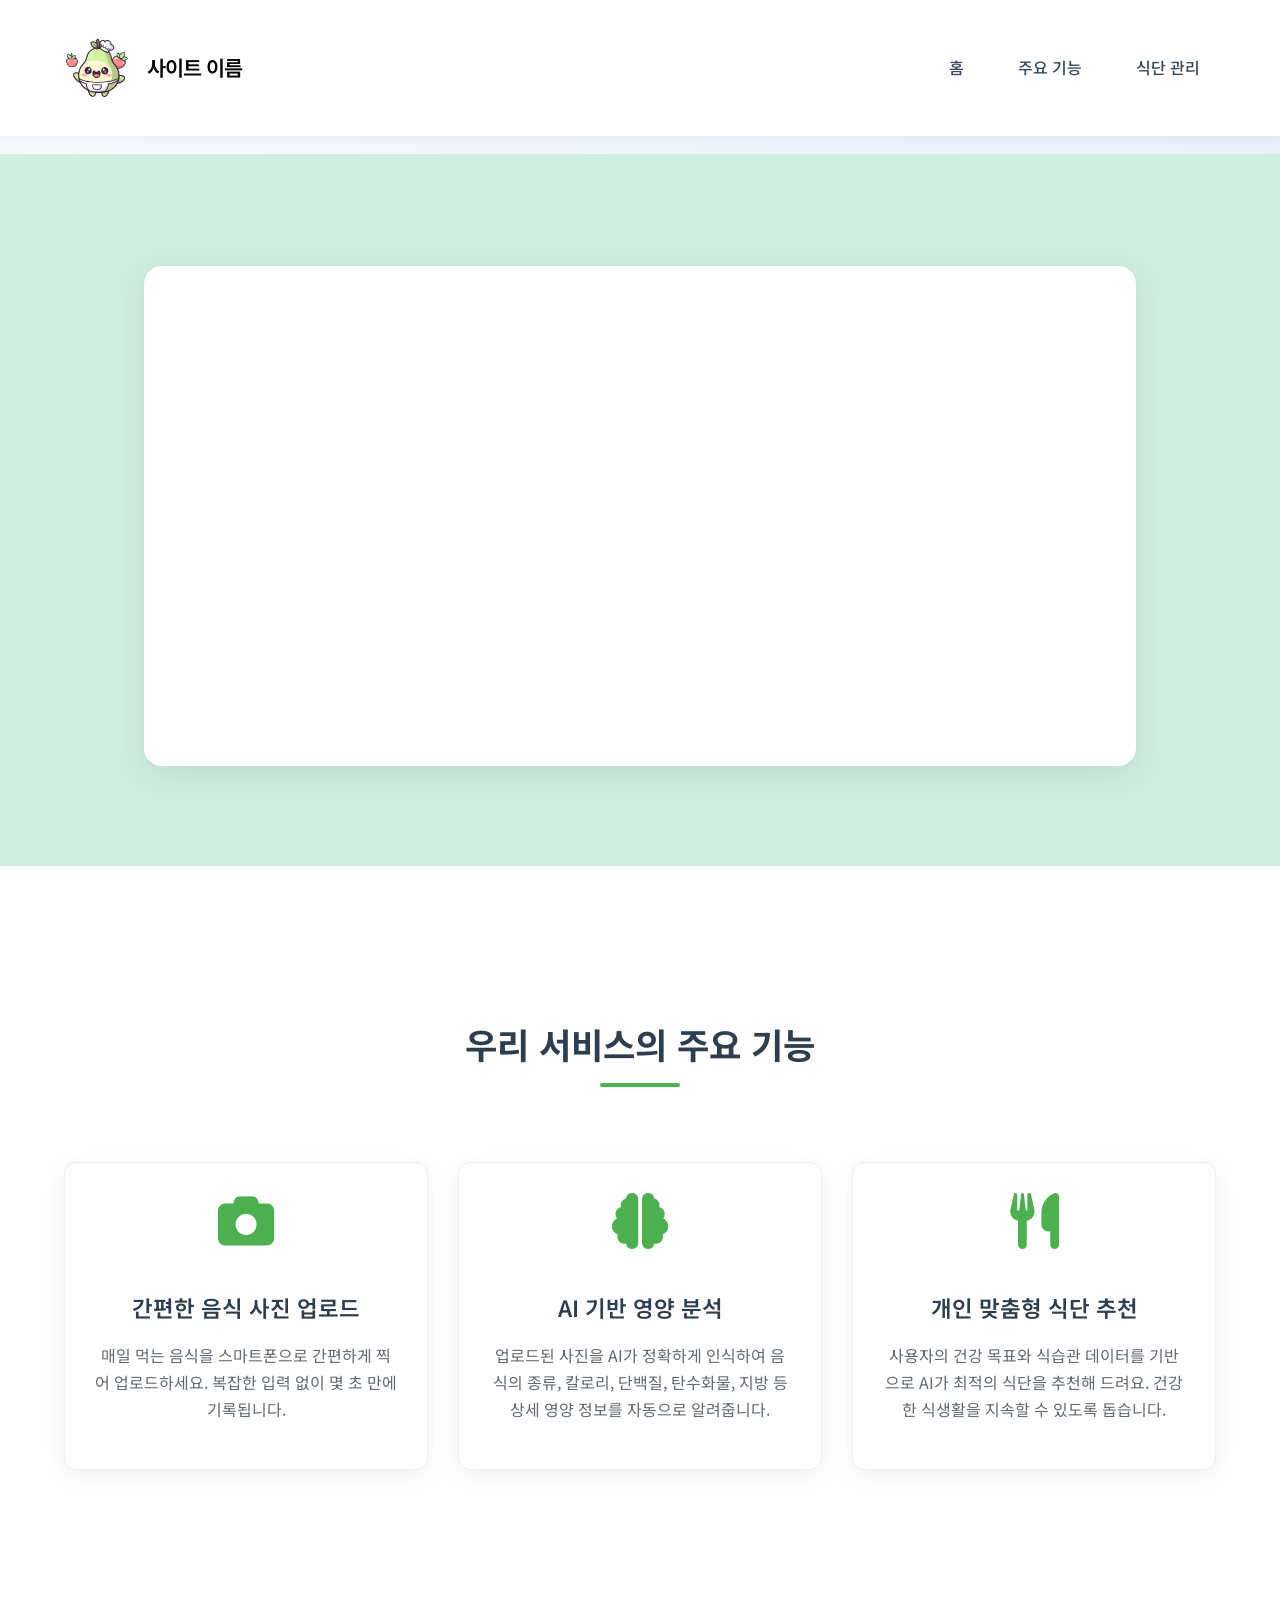
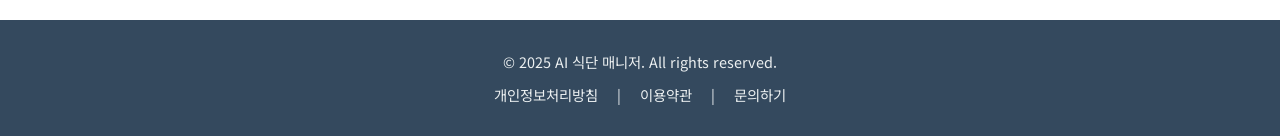
<file: index.html>
<!DOCTYPE html>
<html lang="ko">

<head>
    <meta charset="UTF-8">
    <meta name="viewport" content="width=device-width, initial-scale=1.0">
    <title>건강 한 끼</title>
    <link href="https://fonts.googleapis.com/css2?family=Noto+Sans+KR:wght@400;700&display=swap" rel="stylesheet">
    <link rel="stylesheet" href="https://cdnjs.cloudflare.com/ajax/libs/font-awesome/6.0.0-beta3/css/all.min.css">
    <link rel="stylesheet" href="css/style.css">
    <style>
        body {
            font-family: 'Noto Sans KR', sans-serif;
            background: linear-gradient(120deg, #f8fafc 0%, #e0eafc 100%);
            margin: 0;
            line-height: 1.6;
            /* 가독성을 위해 추가 */
            color: #333;
            /* 기본 글자색 설정 */
        }

        /* 헤더 전체 스타일 (상단 바) */
        header {
            background: #fff;
            box-shadow: 0 2px 12px rgba(44, 62, 80, 0.06);
            /* margin: 0 auto; 와 text-align: center; 는 .container에 의해 처리되므로 제거 */
            width: 100%;
            /* 헤더는 항상 전체 너비 */
        }

        /* 헤더 내부 콘텐츠를 담는 컨테이너 */
        .header-content-wrapper {
            /* .container 대신 더 명확한 이름 사용 */
            max-width: 1200px;
            /* 콘텐츠 최대 너비 */
            margin: 0 auto;
            /* 가운데 정렬의 핵심 */
            display: flex;
            /* Flexbox 활성화 */
            align-items: center;
            /* 수직 가운데 정렬 (로고와 네비게이션) */
            justify-content: space-between;
            /* 로고와 네비게이션을 양 끝으로 벌림 */
            padding: 18px 24px;
            /* 좌우 여백 추가 */
            box-sizing: border-box;
            /* 패딩이 너비에 포함되도록 */
        }

        /* 로고 영역 */
        .logo-area {
            display: flex;
            align-items: center;
            text-decoration: none;
        }

        .logo-img {
            height: 70px;
            width: 70px;
            margin-right: 13px;
        }

        .brand-name {
            font-size: 1.3rem;
            font-weight: 600;
            color: #080707;
            letter-spacing: -1px;
            margin: 0;
            /* h1 기본 마진 제거 */
        }

        /* 네비게이션 메뉴 */
        nav ul {
            display: flex;
            list-style: none;
            gap: 22px;
            /* 메뉴 아이템 간 간격 */
            margin: 0;
            padding: 0;
        }

        nav ul li a {
            text-decoration: none;
            color: #34495e;
            font-weight: 500;
            padding: 9px 16px;
            border-radius: 6px;
            transition: background 0.2s, color 0.2s;
            white-space: nowrap;
            /* 메뉴 텍스트가 줄바꿈되지 않도록 */
        }

        nav ul li a:hover,
        nav ul li a.active {
            color: #4CAF50;
            background-color: rgba(76, 175, 80, 0.1);
            /* 호버 시 배경색 추가 */
        }

        /* 기존 .container 스타일은 더 이상 헤더의 주 컨테이너가 아니므로 삭제하거나 다른 용도로 사용 */
        /* 이전에 .container에 설정된 padding: 0 24px; text-align: center; 등은 이제 .header-content-wrapper에서 관리 */
        .container {
            /* 다른 섹션에 있는 .container는 그대로 유지 */
            max-width: 1200px;
            margin: 0 auto;
            padding: 0 24px;
            /* text-align: center; (필요에 따라 유지 또는 제거) */
        }

        /* 환영 메시지 스타일 */
        #welcomeArea {
            display: none;
            margin: 40px auto 22px auto;
            max-width: 480px;
            background: rgba(255, 255, 255, 0.95);
            border-radius: 20px;
            box-shadow: 0 8px 32px rgba(44, 62, 80, 0.10);
            padding: 32px 18px 28px 18px;
            text-align: center;
            position: relative;
            animation: fadeIn 1s cubic-bezier(.4, 0, .2, 1);
        }

        #welcomeArea .emoji {
            font-size: 2.5rem;
            display: block;
            margin-bottom: 12px;
        }

        #welcomeArea .username {
            font-size: 2rem;
            font-weight: 700;
            color: #2a7ae2;
            margin-bottom: 8px;
            display: block;
        }

        #welcomeArea .subtitle {
            font-size: 1.1rem;
            color: #7b8a99;
            margin-bottom: 0;
        }

        @keyframes fadeIn {
            from {
                opacity: 0;
                transform: translateY(24px);
            }

            to {
                opacity: 1;
                transform: translateY(0);
            }
        }

        .hero {
            display: flex;
            flex-direction: column;
            align-items: center;
            margin-top: 18px;
        }

        .hero iframe {
            margin-top: 12px;
            border: none;
            border-radius: 18px;
            box-shadow: 0 8px 32px rgba(44, 62, 80, 0.10);
            background: #fff;
            width: 80%;
            /* 기존 값 유지 */
            height: 500px;
            /* 기존 값 유지 */
            min-width: 300px;
            /* 최소 너비 설정 (모바일 대응) */
        }

        /* Features 섹션 스타일 (기존 .container 활용) */
        .section-title {
            text-align: center;
            font-size: 2.2rem;
            color: #2c3e50;
            margin-bottom: 40px;
            margin-top: 60px;
        }

        .feature-grid {
            display: grid;
            grid-template-columns: repeat(auto-fit, minmax(280px, 1fr));
            gap: 30px;
            padding-bottom: 60px;
            /* 하단 여백 추가 */
        }

        .feature-item {
            background: #fff;
            border-radius: 12px;
            box-shadow: 0 6px 24px rgba(44, 62, 80, 0.08);
            padding: 30px;
            text-align: center;
            transition: transform 0.3s ease, box-shadow 0.3s ease;
        }

        .feature-item:hover {
            transform: translateY(-8px);
            box-shadow: 0 12px 48px rgba(44, 62, 80, 0.12);
        }

        .feature-item .icon {
            font-size: 3.5rem;
            color: #4CAF50;
            margin-bottom: 18px;
        }

        .feature-item h3 {
            font-size: 1.4rem;
            color: #2c3e50;
            margin-bottom: 12px;
        }

        .feature-item p {
            font-size: 1rem;
            color: #616a72;
            line-height: 1.7;
        }

        /* 푸터 스타일 */
        footer {
            background-color: #34495e;
            color: #ecf0f1;
            padding: 30px 0;
            text-align: center;
            font-size: 0.9rem;
        }

        footer .container {
            display: flex;
            flex-direction: column;
            align-items: center;
            gap: 10px;
        }

        .footer-links a {
            color: #7f8c8d;
            text-decoration: none;
            margin: 0 8px;
        }

        .footer-links a:hover {
            color: #ecf0f1;
        }

        /* 반응형 디자인 */
        @media (max-width: 768px) {
            .header-content-wrapper {
                flex-direction: column;
                /* 모바일에서 로고와 네비게이션을 세로로 정렬 */
                padding: 15px 15px;
                /* 모바일 패딩 조정 */
            }

            nav ul {
                margin-top: 15px;
                /* 로고와 메뉴 사이 간격 */
                gap: 15px;
                /* 메뉴 아이템 간격 조정 */
                flex-wrap: wrap;
                /* 메뉴가 많으면 다음 줄로 넘어갈 수 있도록 */
                justify-content: center;
                /* 메뉴 아이템 가운데 정렬 */
            }

            .logo-img {
                height: 36px;
                /* 모바일 로고 크기 조정 */
            }

            .brand-name {
                font-size: 1.3rem;
                /* 모바일 브랜드명 크기 조정 */
            }

            .section-title {
                font-size: 1.8rem;
                margin-bottom: 30px;
            }

            .feature-grid {
                grid-template-columns: 1fr;
                /* 모바일에서 한 줄에 하나씩 */
            }

            .feature-item {
                padding: 25px;
            }

            #welcomeArea {
                font-size: 1rem;
                padding: 18px 4px;
            }
        }

        @media (max-width: 480px) {
            nav ul li a {
                padding: 7px 10px;
                /* 더 작은 화면에서 메뉴 패딩 조정 */
            }

            .hero iframe {
                width: 95vw;
                /* 더 작은 화면에서 아이프레임 너비 조정 */
                min-width: unset;
            }
        }
    </style>
</head>

<body>
    <header>
        <div class="header-content-wrapper">
            <a href="index.html" class="logo-area">
                <img src="logo.png" alt="로고" class="logo-img">
                <h1 class="brand-name">사이트 이름</h1>
            </a>
            <nav>
                <ul>
                    <li><a href="index.html">홈</a></li>
                    <li><a href="index.html#features">주요 기능</a></li>
                    <li><a href="food_diary.html">식단 관리</a></li>
                </ul>
            </nav>
        </div>
    </header>

    <section class="hero">
        <div id="welcomeArea"></div>
        <iframe src="http://15.164.56.89:8502/" width="80%" height="500"></iframe>
    </section>

    <section id="features" class="features">
        <div class="container">
            <h2 class="section-title">우리 서비스의 주요 기능</h2>
            <div class="feature-grid">
                <div class="feature-item">
                    <i class="fas fa-camera icon"></i>
                    <h3>간편한 음식 사진 업로드</h3>
                    <p>매일 먹는 음식을 스마트폰으로 간편하게 찍어 업로드하세요. 복잡한 입력 없이 몇 초 만에 기록됩니다.</p>
                </div>
                <div class="feature-item">
                    <i class="fas fa-brain icon"></i>
                    <h3>AI 기반 영양 분석</h3>
                    <p>업로드된 사진을 AI가 정확하게 인식하여 음식의 종류, 칼로리, 단백질, 탄수화물, 지방 등 상세 영양 정보를 자동으로 알려줍니다.</p>
                </div>
                <div class="feature-item">
                    <i class="fas fa-utensils icon"></i>
                    <h3>개인 맞춤형 식단 추천</h3>
                    <p>사용자의 건강 목표와 식습관 데이터를 기반으로 AI가 최적의 식단을 추천해 드려요. 건강한 식생활을 지속할 수 있도록 돕습니다.</p>
                </div>
            </div>
        </div>
    </section>

    <footer>
        <div class="container">
            <p>&copy; 2025 AI 식단 매니저. All rights reserved.</p>
            <div class="footer-links">
                <a href="#">개인정보처리방침</a> | <a href="#">이용약관</a> | <a href="#">문의하기</a>
            </div>
        </div>
    </footer>

    <script>
        window.addEventListener("message", function (event) {
            // window.parent.postMessage({type: "login", username: "홍길동"}, "*");
            if (event.data && event.data.type === "login" && event.data.username) {
                var welcomeArea = document.getElementById('welcomeArea');
                welcomeArea.innerHTML = `
                    <span class="emoji">🎉</span>
                    <span class="username">${event.data.username}님</span>
                    <span class="subtitle">건강 한 끼에 오신 것을 환영합니다!</span>
                `;
                welcomeArea.style.display = "block";
            }
        });
    </script>
</body>

</html>
</file>
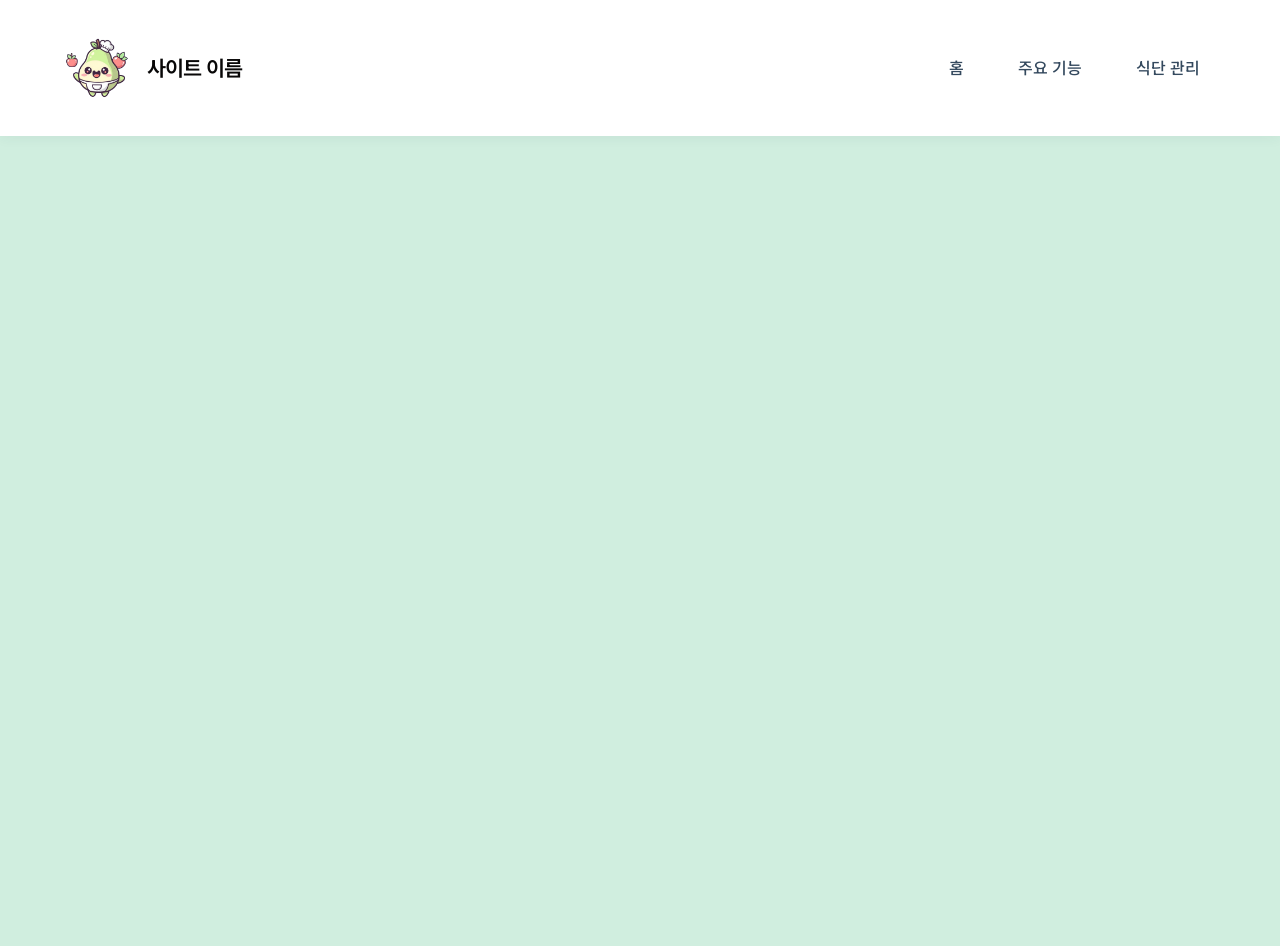
<file: food_diary.html>
<!DOCTYPE html>
<html lang="ko">

<head>
    <meta charset="UTF-8">
    <meta name="viewport" content="width=device-width, initial-scale=1.0">
    <title>식단 관리 | 건강 한 끼</title>
    <link href="https://fonts.googleapis.com/css2?family=Noto+Sans+KR:wght@300;400;500;700&display=swap"
        rel="stylesheet">
    <link rel="stylesheet" href="css/style.css">
    <style>
        body {
            font-family: 'Noto Sans KR', sans-serif;
            background: linear-gradient(120deg, #f8fafc 0%, #e0eafc 100%);
            margin: 0;
            line-height: 1.6;
            color: #333;
        }

        header {
            background: #fff;
            box-shadow: 0 2px 12px rgba(44, 62, 80, 0.06);
            width: 100%;
        }

        .header-content-wrapper {
            max-width: 1200px;
            margin: 0 auto;
            display: flex;
            align-items: center;
            justify-content: space-between;
            padding: 18px 24px;
            box-sizing: border-box;
        }

        .logo-area {
            display: flex;
            align-items: center;
            text-decoration: none;
        }

        .logo-img {
            height: 70px;
            width: 70px;
            margin-right: 13px;
        }

        .brand-name {
            font-size: 1.3rem;
            font-weight: 600;
            color: #080707;
            letter-spacing: -1px;
            margin: 0;
        }

        nav ul {
            display: flex;
            list-style: none;
            gap: 22px;
            margin: 0;
            padding: 0;
        }

        nav ul li a {
            text-decoration: none;
            color: #34495e;
            font-weight: 500;
            padding: 9px 16px;
            border-radius: 6px;
            transition: background 0.2s, color 0.2s;
            white-space: nowrap;
        }

        nav ul li a:hover,
        nav ul li a.active {
            color: #4CAF50;
            background-color: rgba(76, 175, 80, 0.1);
        }

        .container {
            max-width: 1200px;
            margin: 0 auto;
            padding: 0 24px;
        }

        #welcomeArea {
            display: none;
            margin: 40px auto 22px auto;
            max-width: 480px;
            background: rgba(255, 255, 255, 0.95);
            border-radius: 20px;
            box-shadow: 0 8px 32px rgba(44, 62, 80, 0.10);
            padding: 32px 18px 28px 18px;
            text-align: center;
            position: relative;
            animation: fadeIn 1s cubic-bezier(.4, 0, .2, 1);
        }

        #welcomeArea .emoji {
            font-size: 2.5rem;
            display: block;
            margin-bottom: 12px;
        }

        #welcomeArea .username {
            font-size: 2rem;
            font-weight: 700;
            color: #2a7ae2;
            margin-bottom: 8px;
            display: block;
        }

        #welcomeArea .subtitle {
            font-size: 1.1rem;
            color: #7b8a99;
            margin-bottom: 0;
        }

        @keyframes fadeIn {
            from {
                opacity: 0;
                transform: translateY(24px);
            }

            to {
                opacity: 1;
                transform: translateY(0);
            }
        }

        .hero {
            display: flex;
            flex-direction: column;
            align-items: center;
            margin-top: 18px;
        }

        .hero iframe {
            margin-top: 12px;
            border: none;
            border-radius: 18px;
            box-shadow: 0 8px 32px rgba(44, 62, 80, 0.10);
            background: #fff;
            width: 80%;
            height: 500px;
            min-width: 300px;
        }

        .section-title {
            text-align: center;
            font-size: 2.2rem;
            color: #2c3e50;
            margin-bottom: 40px;
            margin-top: 60px;
        }

        .feature-grid {
            display: grid;
            grid-template-columns: repeat(auto-fit, minmax(280px, 1fr));
            gap: 30px;
            padding-bottom: 60px;
        }

        .feature-item {
            background: #fff;
            border-radius: 12px;
            box-shadow: 0 6px 24px rgba(44, 62, 80, 0.08);
            padding: 30px;
            text-align: center;
            transition: transform 0.3s ease, box-shadow 0.3s ease;
        }

        .feature-item:hover {
            transform: translateY(-8px);
            box-shadow: 0 12px 48px rgba(44, 62, 80, 0.12);
        }

        .feature-item .icon {
            font-size: 3.5rem;
            color: #4CAF50;
            margin-bottom: 18px;
        }

        .feature-item h3 {
            font-size: 1.4rem;
            color: #2c3e50;
            margin-bottom: 12px;
        }

        .feature-item p {
            font-size: 1rem;
            color: #616a72;
            line-height: 1.7;
        }

        footer {
            background-color: #34495e;
            color: #ecf0f1;
            padding: 30px 0;
            text-align: center;
            font-size: 0.9rem;
        }

        footer .container {
            display: flex;
            flex-direction: column;
            align-items: center;
            gap: 10px;
        }

        .footer-links a {
            color: #7f8c8d;
            text-decoration: none;
            margin: 0 8px;
        }

        .footer-links a:hover {
            color: #ecf0f1;
        }

        @media (max-width: 768px) {
            .header-content-wrapper {
                flex-direction: column;
                padding: 15px 15px;
            }

            nav ul {
                margin-top: 15px;
                gap: 15px;
                flex-wrap: wrap;
                justify-content: center;
            }

            .logo-img {
                height: 36px;
            }

            .brand-name {
                font-size: 1.3rem;
            }

            .section-title {
                font-size: 1.8rem;
                margin-bottom: 30px;
            }

            .feature-grid {
                grid-template-columns: 1fr;
            }

            .feature-item {
                padding: 25px;
            }

            #welcomeArea {
                font-size: 1rem;
                padding: 18px 4px;
            }
        }

        @media (max-width: 480px) {
            nav ul li a {
                padding: 7px 10px;
            }

            .hero iframe {
                width: 95vw;
                min-width: unset;
            }
        }
    </style>
</head>

<body id="streamlitbox">
    <header>
        <div class="header-content-wrapper">
            <a href="index.html" class="logo-area">
                <img src="logo.png" alt="로고" class="logo-img">
                <h1 class="brand-name">사이트 이름</h1>
            </a>
            <nav>
                <ul>
                    <li><a href="index.html">홈</a></li>
                    <li><a href="index.html#features">주요 기능</a></li>
                    <li><a href="food_diary.html">식단 관리</a></li>
                </ul>
            </nav>
        </div>
    </header>


    <div class="main-content container">
        <iframe src="http://13.124.198.232:8501/" width="190%" height="300"
            style="border: none; border-radius: 16px;"></iframe>
    </div>
</body>

</html>
</file>
<file: css/style.css>
/* 기본 설정 */
body {
    font-family: 'Noto Sans KR', sans-serif;
    margin: 0;
    padding: 0;
    box-sizing: border-box;
    line-height: 1.6;
    color: #333;
    background-color: #f8fbfd;
    -webkit-font-smoothing: antialiased;
    -moz-osx-font-smoothing: grayscale;
}

.container {
    width: 90%;
    max-width: 1200px;
    margin: 0 auto;
    padding: 20px 0;
    text-align: center;
}

/* 헤더 */
header {
    background-color: #ffffff;
    padding: 15px 0;
    box-shadow: 0 2px 10px rgba(0, 0, 0, 0.05);
    position: sticky;
    top: 0;
    z-index: 1000;
    margin: 0 auto;
}

header .container {
    display: flex;
    justify-content: space-between;
    align-items: center;
    margin: 0 auto;
}

.logo-area {
    display: flex;
    align-items: center;
    text-decoration: none;
    color: #333;
}

.logo-img {
    height: 80px;
    /* 원하는 높이로 조정 */
    margin-right: 25px;
}

.brand-name {
    font-size: 1.5rem;
    font-weight: 700;
    color: #4CAF50;
    letter-spacing: -1px;
}

nav ul {
    list-style: none;
    margin: 0;
    padding: 0;
    display: flex;
}

nav ul li a {
    text-decoration: none;
    color: #34495e;
    font-weight: 500;
    padding: 9px 16px;
    border-radius: 6px;
    transition: background 0.2s, color 0.2s;
}

nav ul li a:hover,
nav ul li a.active {
    color: #4CAF50;
}

/* 히어로 섹션 */
.hero {
    display: flex;
    flex-direction: column;
    align-items: center;
    margin-top: 18px;
}

.hero iframe {
    margin-top: 12px;
    border: none;
    border-radius: 18px;
    box-shadow: 0 8px 32px rgba(44, 62, 80, 0.10);
    background: #fff;
}

.hero {
    background: #D0EEDF;
    text-align: center;
    padding: 100px 20px;
    color: #2c3e50;
    min-height: 300px;
    display: flex;
    flex-direction: column;
    justify-content: center;
    align-items: center;
    position: relative;
    overflow: hidden;
}

.hero h1 {
    font-size: 3.5em;
    margin-bottom: 20px;
    font-weight: 700;
    line-height: 1.2;
    text-shadow: 1px 1px 3px rgba(0, 0, 0, 0.05);
}

.hero p {
    font-size: 1.3em;
    max-width: 700px;
    margin-bottom: 40px;
    color: #444;
    font-weight: 400;
}

.cta-button1 {
    display: inline-block;
    background-color: #4CAF50;
    color: white;
    padding: 15px 35px;
    border-radius: 50px;
    text-decoration: none;
    font-size: 1.2em;
    font-weight: 600;
    transition: background-color 0.3s ease, transform 0.2s ease;
    box-shadow: 0 4px 15px rgba(76, 175, 80, 0.3);
}

.cta-button:hover {
    background-color: #45a049;
    transform: translateY(-3px);
}

/* 기능 섹션 */
.features {
    padding: 90px 0;
    text-align: center;
    background-color: #ffffff;
}

.section-title {
    font-size: 2.8em;
    color: #2c3e50;
    margin-bottom: 60px;
    font-weight: 700;
    position: relative;
    display: inline-block;
}

.section-title::after {
    content: '';
    position: absolute;
    left: 50%;
    transform: translateX(-50%);
    bottom: -15px;
    width: 80px;
    height: 4px;
    background-color: #4CAF50;
    border-radius: 2px;
}

.feature-grid {
    display: grid;
    grid-template-columns: repeat(auto-fit, minmax(300px, 1fr));
    gap: 40px;
    margin-top: 50px;
}

.feature-item {
    background-color: #ffffff;
    padding: 30px;
    border-radius: 10px;
    box-shadow: 0 5px 20px rgba(0, 0, 0, 0.08);
    transition: transform 0.3s ease, box-shadow 0.3s ease;
    text-align: center;
    border: 1px solid #eee;
}

.feature-item:hover {
    transform: translateY(-8px);
    box-shadow: 0 10px 30px rgba(0, 0, 0, 0.15);
}

.feature-item .icon {
    font-size: 3.5em;
    color: #4CAF50;
    margin-bottom: 20px;
}

.feature-item h3 {
    font-size: 1.8em;
    color: #34495e;
    margin-bottom: 15px;
    font-weight: 600;
}

.feature-item p {
    font-size: 1.05em;
    color: #666;
    line-height: 1.7;
}

/* 작동 방식 섹션 */
.how-it-works {
    padding: 80px 0;
    text-align: center;
    background-color: #e0f2f7;
}

.steps-grid {
    display: grid;
    grid-template-columns: repeat(auto-fit, minmax(280px, 1fr));
    gap: 30px;
    margin-top: 50px;
}

.step-item {
    background-color: #fff;
    padding: 30px;
    border-radius: 10px;
    box-shadow: 0 3px 15px rgba(0, 0, 0, 0.05);
    text-align: center;
    border: 1px solid #ddd;
}

.step-item .step-number {
    font-size: 2.5em;
    font-weight: 700;
    color: #4CAF50;
    margin-bottom: 15px;
    background-color: #e8f5e9;
    width: 60px;
    height: 60px;
    border-radius: 50%;
    display: inline-flex;
    justify-content: center;
    align-items: center;
}

.step-item h3 {
    font-size: 1.5em;
    color: #34495e;
    margin-bottom: 10px;
}

.step-item p {
    font-size: 1em;
    color: #666;
}

/* 마지막 CTA 섹션 */
.final-cta {
    background: #D0EEDF;
    padding: 80px 20px;
    text-align: center;
    color: white;
}

.final-cta h2 {
    font-size: 2.8em;
    margin-bottom: 25px;
    font-weight: 7;
}

.final-cta p {
    font-size: 1.3em;
    max-width: 800px;
    margin: 0 auto 40px auto;
    opacity: 0.9;
}

/* 푸터 */
footer {
    background-color: #2c3e50;
    color: #ecf0f1;
    padding: 40px 0;
    text-align: center;
    font-size: 0.9em;
}

footer p {
    margin: 0;
}

footer .footer-links a {
    color: #ecf0f1;
    text-decoration: none;
    margin: 0 15px;
    transition: color 0.3s ease;
}

footer .footer-links a:hover {
    color: #4CAF50;
}

/* 반응형 디자인 */
@media (max-width: 768px) {
    .hero {
        padding: 80px 20px;
    }

    .hero h1 {
        font-size: 2.5em;
    }

    .hero p {
        font-size: 1.1em;
    }

    .cta-button {
        padding: 12px 25px;
        font-size: 1.1em;
    }

    .section-title {
        font-size: 2.2em;
        margin-bottom: 50px;
    }

    .feature-grid,
    .steps-grid {
        grid-template-columns: 1fr;
        gap: 30px;
    }

    header .container {
        flex-direction: column;
        padding: 10px 0;
    }

    .logo-area {
        margin-bottom: 15px;
    }

    nav ul {
        margin-top: 15px;
        flex-wrap: wrap;
        justify-content: center;
    }

    nav ul li {
        margin: 5px 15px;
    }

    .final-cta h2 {
        font-size: 2.2em;
    }

    .final-cta p {
        font-size: 1.1em;
    }
}

@media (max-width: 480px) {
    .hero h1 {
        font-size: 2em;
    }

    .hero p {
        font-size: 1em;
    }

    .section-title {
        font-size: 1.8em;
    }

    .feature-item h3 {
        font-size: 1.5em;
    }
}

#streamlitbox {
    background: #D0EEDF;
}

.main-content {
    display: flex;
    justify-content: center;
    align-items: center;
    margin-top: 20px;
}

.main-content iframe {
    width: 120%;
    max-width: 1200px;
    height: 90vh;
    border: none;
}

.login-form,
.signup-form {
    max-width: 400px;
    width: 100%;
    margin: 60px auto 0 auto;
    padding: 30px 30px 20px 30px;
    background: #fff;
    border-radius: 16px;
    box-shadow: 0 5px 24px rgba(0, 0, 0, 0.08);
}


.login-form h2,
.signup-form h2 {
    margin-top: 0;
    margin-bottom: 25px;
    color: #2c3e50;
}

.form-group {
    margin-bottom: 20px;
}

.form-group label {
    display: block;
    margin-bottom: 8px;
    font-weight: 500;
    color: #555;
}

.form-group input {
    width: 100%;
    padding: 12px 15px;
    border: 1px solid #ddd;
    border-radius: 5px;
    font-family: 'Noto Sans KR', sans-serif;
    font-size: 1em;
}

.cta-button {
    display: inline-block;
    background-color: #4CAF50;
    color: white;
    padding: 15px 35px;
    border-radius: 50px;
    text-decoration: none;
    font-size: 1.2em;
    font-weight: 600;
    transition: background-color 0.3s ease, transform 0.2s ease;
    box-shadow: 0 4px 15px rgba(76, 175, 80, 0.3);
    border: none;
    cursor: pointer;
    width: 100%;
    margin-top: 10px;
}

.cta-button:hover {
    background-color: #45a049;
    transform: translateY(-3px);
}

.signup-link {
    text-align: center;
    margin-top: 20px;
    color: #555;
}

.signup-link a {
    color: #4CAF50;
    text-decoration: none;
    font-weight: 500;
}

.signup-link a:hover {
    text-decoration: underline;
}

.login-form input {
    width: 100%;
    box-sizing: border-box;
}

.login-form .cta-button {
    width: 100%;
    font-size: 1.1em;
    padding: 15px 0;
    border-radius: 30px;
    margin-top: 18px;
}

.login-form {
    max-width: 400px;
    width: 100%;
    margin: 60px auto 0 auto;
    padding: 30px 30px 20px 30px;
    background: #fff;
    border-radius: 16px;
    box-shadow: 0 5px 24px rgba(0, 0, 0, 0.08);
}

.login-form input {
    width: 100%;
    box-sizing: border-box;
}

.login-form .cta-button {
    width: 100%;
    font-size: 1.1em;
    padding: 15px 0;
    border-radius: 30px;
    margin-top: 18px;
}

.signup-link {
    display: block;
    text-align: center;
    margin-top: 18px;
    color: #555;
}

.signup-link a {
    color: #4CAF50;
    text-decoration: none;
    font-weight: 500;
}

.signup-link a:hover {
    text-decoration: underline;
}

.login-form {
    max-width: 700px;
    /* 기존 400~500px에서 더 넓게 확장 */
    width: 100%;
    margin: 60px auto 0 auto;
    padding: 30px 30px 20px 30px;
    background: #fff;
    border-radius: 16px;
    box-shadow: 0 5px 24px rgba(0, 0, 0, 0.08);
}

.login-form input {
    width: 100%;
    box-sizing: border-box;
}

.login-form .cta-button {
    width: 100%;
    font-size: 1.1em;
    padding: 15px 0;
    border-radius: 30px;
    margin-top: 18px;
}

.signup-link {
    display: block;
    text-align: center;
    margin-top: 18px;
    color: #555;
}

.signup-link a {
    color: #4CAF50;
    text-decoration: none;
    font-weight: 500;
}

.signup-link a:hover {
    text-decoration: underline;
}

.login-form {
    max-width: 600px;
    /* 기존 400~500px에서 더 넓게 확장 */
    width: 100%;
    margin: 60px auto 0 auto;
    padding: 30px 30px 20px 30px;
    background: #fff;
    border-radius: 16px;
    box-shadow: 0 5px 24px rgba(0, 0, 0, 0.08);
}

.login-form input {
    width: 100%;
    box-sizing: border-box;
}

.login-form .cta-button {
    width: 100%;
    font-size: 1.1em;
    padding: 15px 0;
    border-radius: 30px;
    margin-top: 18px;
}

.signup-link {
    display: block;
    text-align: center;
    margin-top: 18px;
    color: #555;
}

.signup-link a {
    color: #4CAF50;
    text-decoration: none;
    font-weight: 500;
}

.signup-link a:hover {
    text-decoration: underline;
}

.login-container {
    width: 100%;
}

/* 환영 메시지 스타일 */
#welcomeArea {
    display: none;
    margin: 40px auto 22px auto;
    max-width: 480px;
    background: rgba(255, 255, 255, 0.95);
    border-radius: 20px;
    box-shadow: 0 8px 32px rgba(44, 62, 80, 0.10);
    padding: 32px 18px 28px 18px;
    text-align: center;
    position: relative;
    animation: fadeIn 1s cubic-bezier(.4, 0, .2, 1);
}

#welcomeArea .emoji {
    font-size: 2.5rem;
    display: block;
    margin-bottom: 12px;
}

#welcomeArea .username {
    font-size: 2rem;
    font-weight: 700;
    color: #2a7ae2;
    margin-bottom: 8px;
    display: block;
}

#welcomeArea .subtitle {
    font-size: 1.1rem;
    color: #7b8a99;
    margin-bottom: 0;
}
</file>
